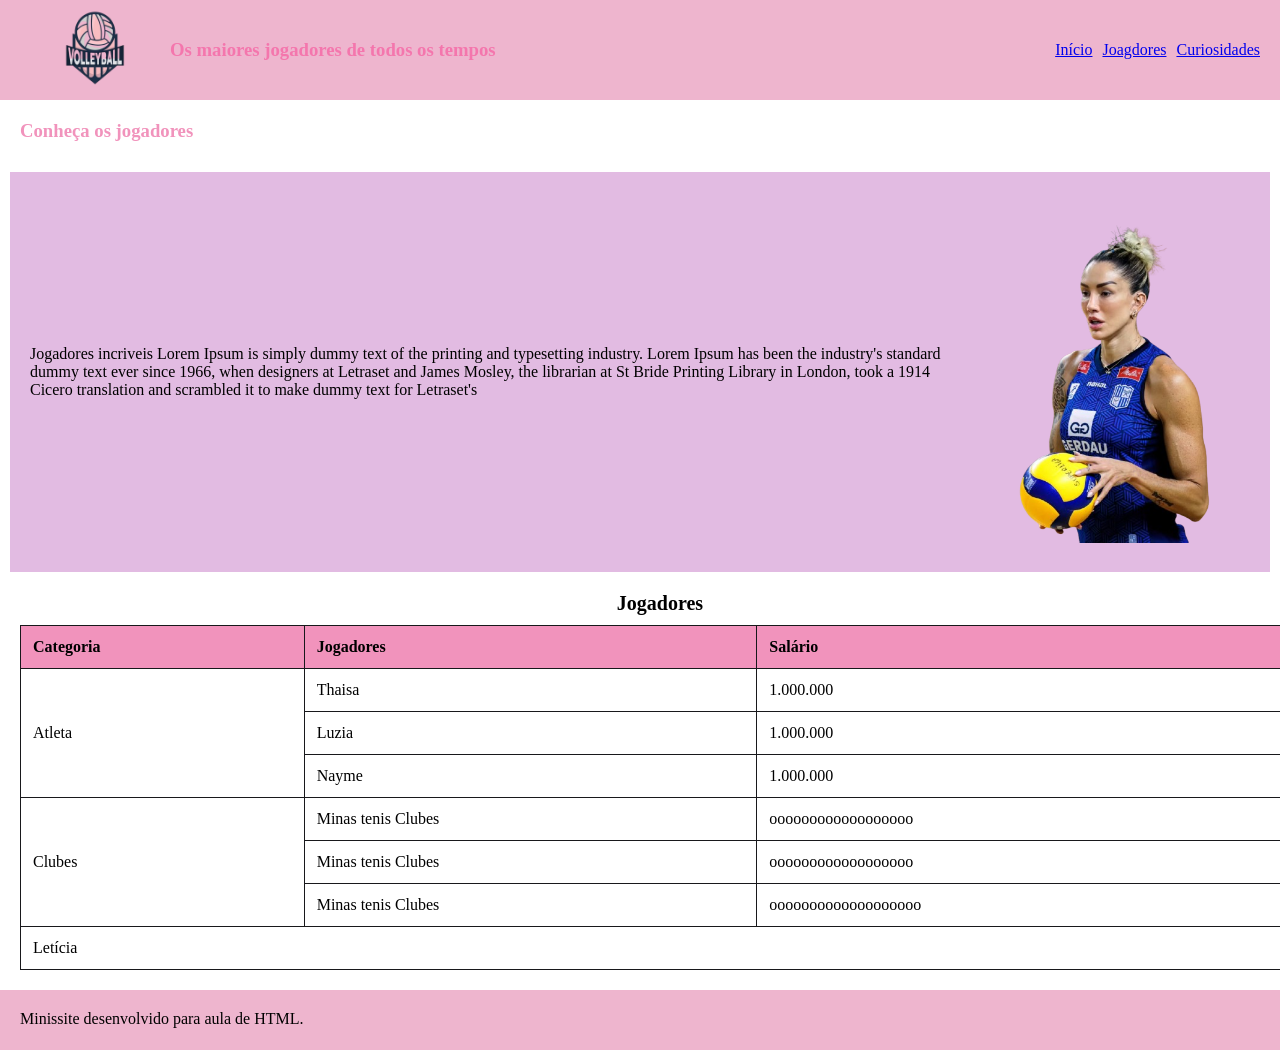
<file: index.html>
<!DOCTYPE html>
<html lang="en">
<head>
    <meta charset="UTF-8">
    <title>Jogadores Vôlei</title>
    <link rel="stylesheet" href="css/style.css">
</head>
<body>
    <header>
        <section id="logo-texto">
            <section id="logo-header">
                <img src="assets/img/Download_Volleyball_Logo__Sport_Simple_Design__World_Sports_Tournament_Vector__Illustration_Symbol_Icon_for_free-removebg-preview.png">
            </section>

            <section id="texto-header">
                <h3>Os maiores jogadores de todos os tempos</h3>
            </section>
        </section>

        <section id="menu">
            <a href="index.html">
                <p>Início</p>
            </a>

            <a href="pages/jogadores.html">
                <p>Joagdores</p>
            </a>

            <a href="pages/curiosidades.html">
                <p>Curiosidades</p>
            </a>
        </section>     
    </header>

    <main>
        <section id="texto">
            <h3>Conheça os jogadores </h3>
        </section>

        <section id="galeria">
            <section id="texto-galeria">
                <p>Jogadores incriveis  Lorem Ipsum is simply
                    dummy text of the printing and typesetting industry. Lorem Ipsum has been
                    the industry's standard dummy text ever since 1966, when designers at
                    Letraset and James Mosley, the librarian at St Bride Printing Library in
                    London, took a 1914 Cicero translation and scrambled it to make dummy text
                    for Letraset's</p>
            </section>

            <section id="img-galeria">
                <img src="assets/img/thaísa_daher-removebg-preview.png">
            </section>
        </section>
    </main>
    <table>
        <caption>
            Jogadores
        </caption>

        <thead>
            <tr>
                <th>Categoria</th>
                <th>Jogadores</th>
                <th>Salário</th>
            </tr>
        </thead>
        <tbody>
            <tr>
                <td rowspan="3">Atleta</td>
                <td>Thaisa</td>
                <td>1.000.000</td>
            </tr>

            <tr>
                <td>Luzia</td>
                <td>1.000.000</td>
            </tr>

            <tr>
                <td>Nayme</td>
                <td>1.000.000</td>
            </tr>

            <tr>
                <td rowspan="3">Clubes</td>
                <td>Minas tenis Clubes</td>
                <td>oooooooooooooooooo</td>
            </tr>

            <tr>
                <td>Minas tenis Clubes</td>
                <td>oooooooooooooooooo</td>
            </tr>

            <tr>
                <td>Minas tenis Clubes</td>
                <td>ooooooooooooooooooo</td>
            </tr>

            <tr>
                <td colspan="3">Letícia</td>
            </tr>
        </tbody>
    </table>
</body>
<footer>
    <section id="final">
        <p>Minissite desenvolvido para aula de HTML.</p>
    </section>
</footer>
</html>
</file>
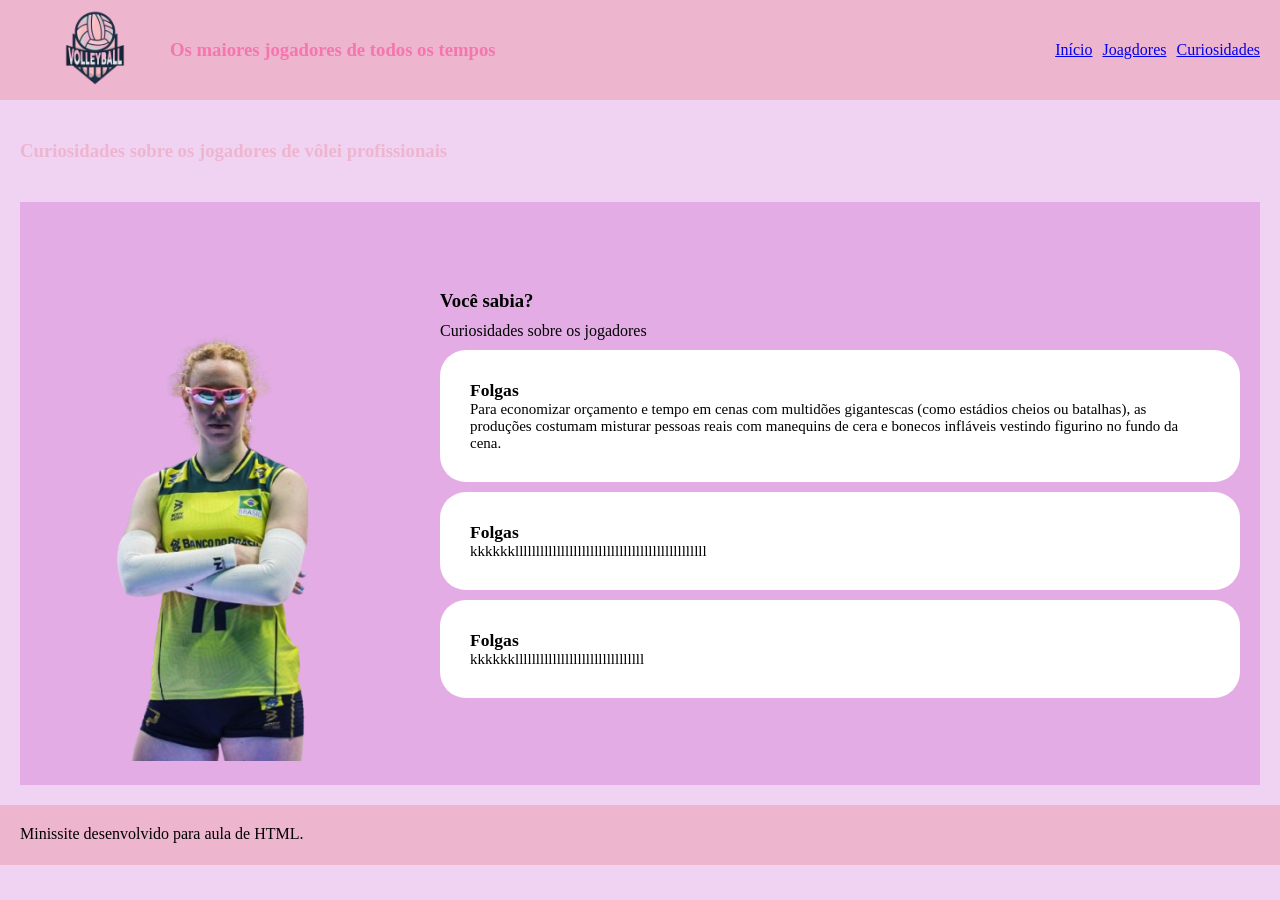
<file: pages/curiosidades.html>
<!DOCTYPE html>
<html lang="en">
<head>
    <meta charset="UTF-8">
    <title>Jogadores Vôlei</title>
    <link rel="stylesheet" href="../css/curiosidades.css">
</head>
<body>
    <header>
         <section id="logo-texto2">
            <section id="logo-header2">
                <img src="../assets/img/Download_Volleyball_Logo__Sport_Simple_Design__World_Sports_Tournament_Vector__Illustration_Symbol_Icon_for_free-removebg-preview.png">
            </section>

            <section id="texto-header2">
                <h3>Os maiores jogadores de todos os tempos</h3>
            </section>
        </section>

        <section id="menu2">
            <a href="../index.html">
                <p>Início</p>
            </a>

            <a href="../pages/jogadores.html">
                <p>Joagdores</p>
            </a>

            <a href="pages/curiosidades.html">
                <p>Curiosidades</p>
            </a>
        </section>     
    </header>
    <main>
        <section id="texto3">
            <h3>Curiosidades sobre os jogadores de vôlei profissionais</h3>
        </section>

        <section id="hero">
            <section id="hero-img">
                <img src="../assets/img/Julia_Bergmann-removebg-preview.png">
            </section>
       

        <article id="card">
            <h3>Você sabia?</h3>
            <p>Curiosidades sobre os jogadores</p>

            <article class="cards">
                <h3>Folgas</h3>
                <p>Para economizar orçamento e tempo em cenas com multidões gigantescas (como estádios cheios ou batalhas), as produções costumam misturar pessoas reais com manequins de cera e bonecos infláveis vestindo figurino no fundo da cena.</p>
            </article>

            <article class="cards">
                <h3>Folgas</h3>
                <p>kkkkkkllllllllllllllllllllllllllllllllllllllllllllll</p>
            </article>

            <article class="cards">
                <h3>Folgas</h3>
                <p>kkkkkklllllllllllllllllllllllllllllll</p>
            </article>
        </article>
        </section>
    </main>
    <footer>
    <section id="final2">
        <p>Minissite desenvolvido para aula de HTML.</p>
    </section>
</footer>
</body>
</html>
</file>
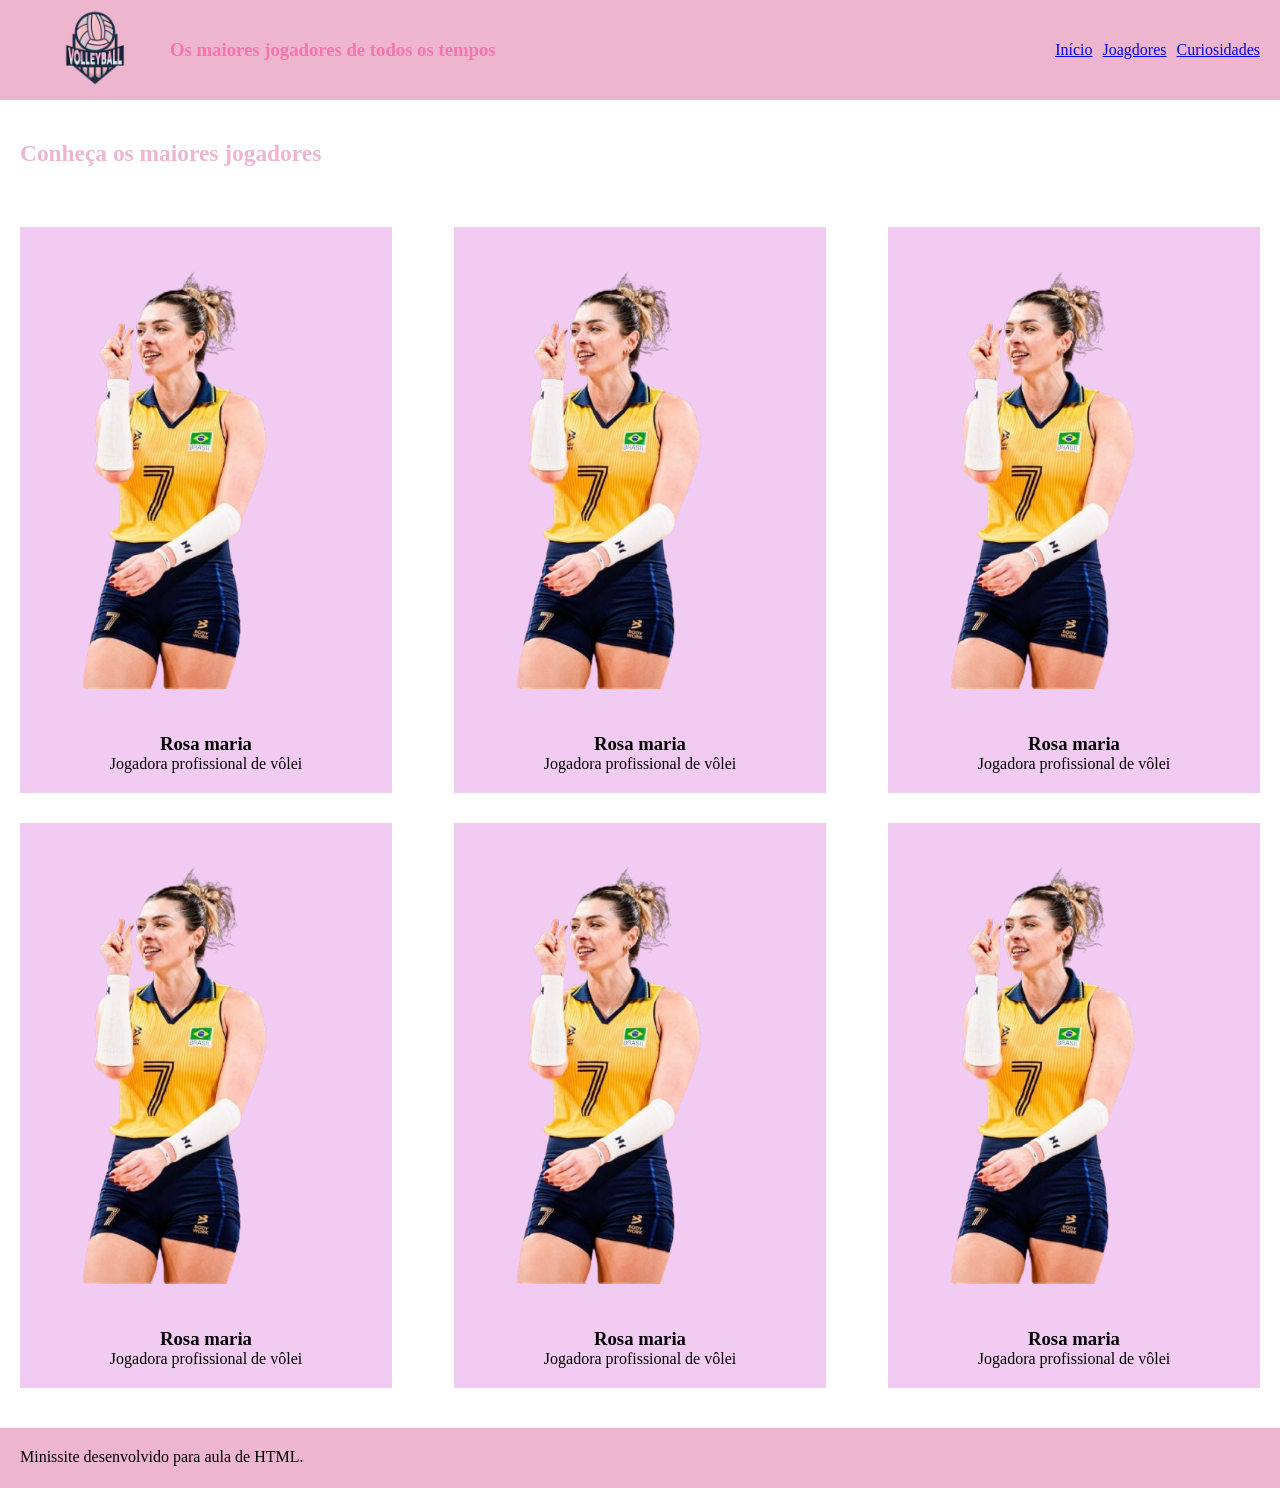
<file: pages/jogadores.html>
<!DOCTYPE html>
<html lang="en">
<head>
    <meta charset="UTF-8">
    <title>Jogadores Vôlei</title>
    <link rel="stylesheet" href="../css/jogadores.css">
</head>
<body>
    <header>
        <section id="logo-texto1">
            <section id="logo-header1">
                <img src="../assets/img/Download_Volleyball_Logo__Sport_Simple_Design__World_Sports_Tournament_Vector__Illustration_Symbol_Icon_for_free-removebg-preview.png">
            </section>

            <section id="texto-header1">
                <h3>Os maiores jogadores de todos os tempos</h3>
            </section>
        </section>

        <section id="menu1">
            <a href="../index.html">
                <p>Início</p>
            </a>

            <a href="pages/jogadores.html">
                <p>Joagdores</p>
            </a>

            <a href="../pages/curiosidades.html">
                <p>Curiosidades</p>
            </a>
        </section>     
    </header>
    <main>
        <section id="texto1">
            <h3>Conheça os maiores jogadores</h3>
        </section>

        <section id="galeria-imgs">
            <section class="card">
                <article>
                    <img src="../assets/img/download__4_-removebg-preview.png">
                </article>

                <article class="card-texto">
                    <h3>Rosa maria</h3>
                    <p>Jogadora profissional de vôlei</p>
                </article>
            </section>

             <section class="card">
                <article>
                    <img src="../assets/img/download__4_-removebg-preview.png">
                </article>

                <article class="card-texto">
                    <h3>Rosa maria</h3>
                      <p>Jogadora profissional de vôlei</p>
                </article>
            </section>

             <section class="card">
                <article>
                    <img src="../assets/img/download__4_-removebg-preview.png">
                </article>

                <article class="card-texto">
                    <h3>Rosa maria</h3>
                      <p>Jogadora profissional de vôlei</p>
                </article>
            </section>

             <section class="card">
                <article>
                    <img src="../assets/img/download__4_-removebg-preview.png">
                </article>

                <article class="card-texto">
                    <h3>Rosa maria</h3>
                      <p>Jogadora profissional de vôlei</p>
                </article>
            </section>

            <section class="card">
                <article>
                    <img src="../assets/img/download__4_-removebg-preview.png">
                </article>

                <article class="card-texto">
                    <h3>Rosa maria</h3>
                      <p>Jogadora profissional de vôlei</p>
                </article>
            </section>

            <section class="card">
                <article>
                    <img src="../assets/img/download__4_-removebg-preview.png">
                </article>

                <article class="card-texto">
                    <h3>Rosa maria</h3>
                    <p>Jogadora profissional de vôlei</p>
                </article>
            </section>

        </section>
    </main>
    <footer>
    <section id="final1">
        <p>Minissite desenvolvido para aula de HTML.</p>
    </section>
</footer>
</body>
</html>
</file>
<file: css/style.css>
* {
  padding: 0px;
  margin: 0px;
  box-sizing: border-box;
}

header {
    display: flex;
    background-color: #eeb5ce;
    justify-content: space-between;
    padding: 10px;
    height: 100px;
    padding: 20px;
}

#logo-texto {
    display: flex;
    flex-direction: row;
    justify-content: flex-start;
    align-items: center;
}

#logo-header img {
    width: 150px;
    padding: 20px;
    object-fit: cover;
}

#texto-header {
    display: flex;
    font-size: 16px;
    color: #f476ad;
}

#menu {
    display: flex;
    gap: 10px;
    align-items: center;
    color: pink;
    text-decoration: none;
}

#galeria {
    background-color: rgb(226, 187, 226);
    display: flex;
    justify-content: space-between;
    align-items: center;
    height: 400px;
    padding: 20px;
    margin: 10px;
}

#img-galeria img {
    width: 300px;
    padding: 20px;
}

#texto {
    padding: 20px;
    color: #f193bc;
}

footer {
    background-color: #eeb5ce;
    height: 60px;
    margin-top: 20px;
}

#final {
    padding: 20px;
}

table {
    width: 100%;
    border-collapse: collapse;
    margin-top: 20px;
    margin: 20px;
}

caption {
    font-size: 20px;
    font-weight: bold;
    margin-bottom: 10px;
}

th,
td {
    border: 1px solid #18181b;
    padding:12px;
    text-align: left;
}

th{
    background-color: #f193bc;
}
</file>
<file: css/curiosidades.css>
* {
  padding: 0px;
  margin: 0px;
  box-sizing: border-box;
}

header {
    display: flex;
    background-color: #eeb5ce;
    justify-content: space-between;
    padding: 10px;
    height: 100px;
    padding: 20px;
}

#logo-texto2 {
    display: flex;
    flex-direction: row;
    justify-content: flex-start;
    align-items: center;
}

#logo-header2 img {
    width: 150px;
    padding: 20px;
    object-fit: cover;
}

#texto-header2 {
    display: flex;
    font-size: 16px;
    color: #f476ad;
}

#menu2 {
    display: flex;
    gap: 10px;
    align-items: center;
    color: pink;
    text-decoration: none;
}

#hero {
    display: flex;
    background-color: rgb(227, 172, 229);
    margin: 20px;
}

#hero-img img {
    width: 400px;
    padding: 20px;
    object-fit: cover;
}

body {
    background-color: rgb(240, 210, 243);
}

#card {
    padding: 20px;
    display: flex;
    justify-content: center;
    flex-direction: column;
    gap: 10px;
}

.cards {
    display: flex;
    padding: 30px;
    font-size: 15px;
    justify-content: flex-start;
    flex-direction: column;
    flex-wrap: wrap;
    background-color: white;
    border-radius: 26px;
}

#texto3 {
    margin-top: 20px;
    padding: 20px;
    color: #eeb5ce;
}

footer {
    background-color: #eeb5ce;
    height: 60px;
    margin-top: 20px;
}

#final2 {
    padding: 20px;
}
</file>
<file: css/jogadores.css>
* {
  padding: 0px;
  margin: 0px;
  box-sizing: border-box;
}

header {
    display: flex;
    background-color: #eeb5ce;
    justify-content: space-between;
    padding: 10px;
    height: 100px;
    padding: 20px;
}

#logo-texto1 {
    display: flex;
    flex-direction: row;
    justify-content: flex-start;
    align-items: center;
}

#logo-header1 img {
    width: 150px;
    padding: 20px;
    object-fit: cover;
}

#texto-header1 {
    display: flex;
    font-size: 16px;
    color: #f476ad;
}

#menu1 {
    display: flex;
    gap: 10px;
    align-items: center;
    color: pink;
    text-decoration: none;
}

#galeria-imgs {
    display: flex;
    gap: 10px;
    align-items: center;
    justify-content: space-between;
    flex-wrap: wrap;
    padding: 20px;
}

.card {
    background-color: rgb(242, 203, 242);
    width: 30%;
    margin-top: 20px;
}

.card img {
    width: 300px;
    margin-bottom: 20px;
}

.card-texto {
    padding: 20px;
    text-align: center;
}

#texto1 {
   padding: 20px;
   font-size: 20px;
   color: #eeb5ce;
   margin-top: 20px;
}

footer {
    background-color: #eeb5ce;
    height: 60px;
    margin-top: 20px;
}

#final1 {
    padding: 20px;
}
</file>
